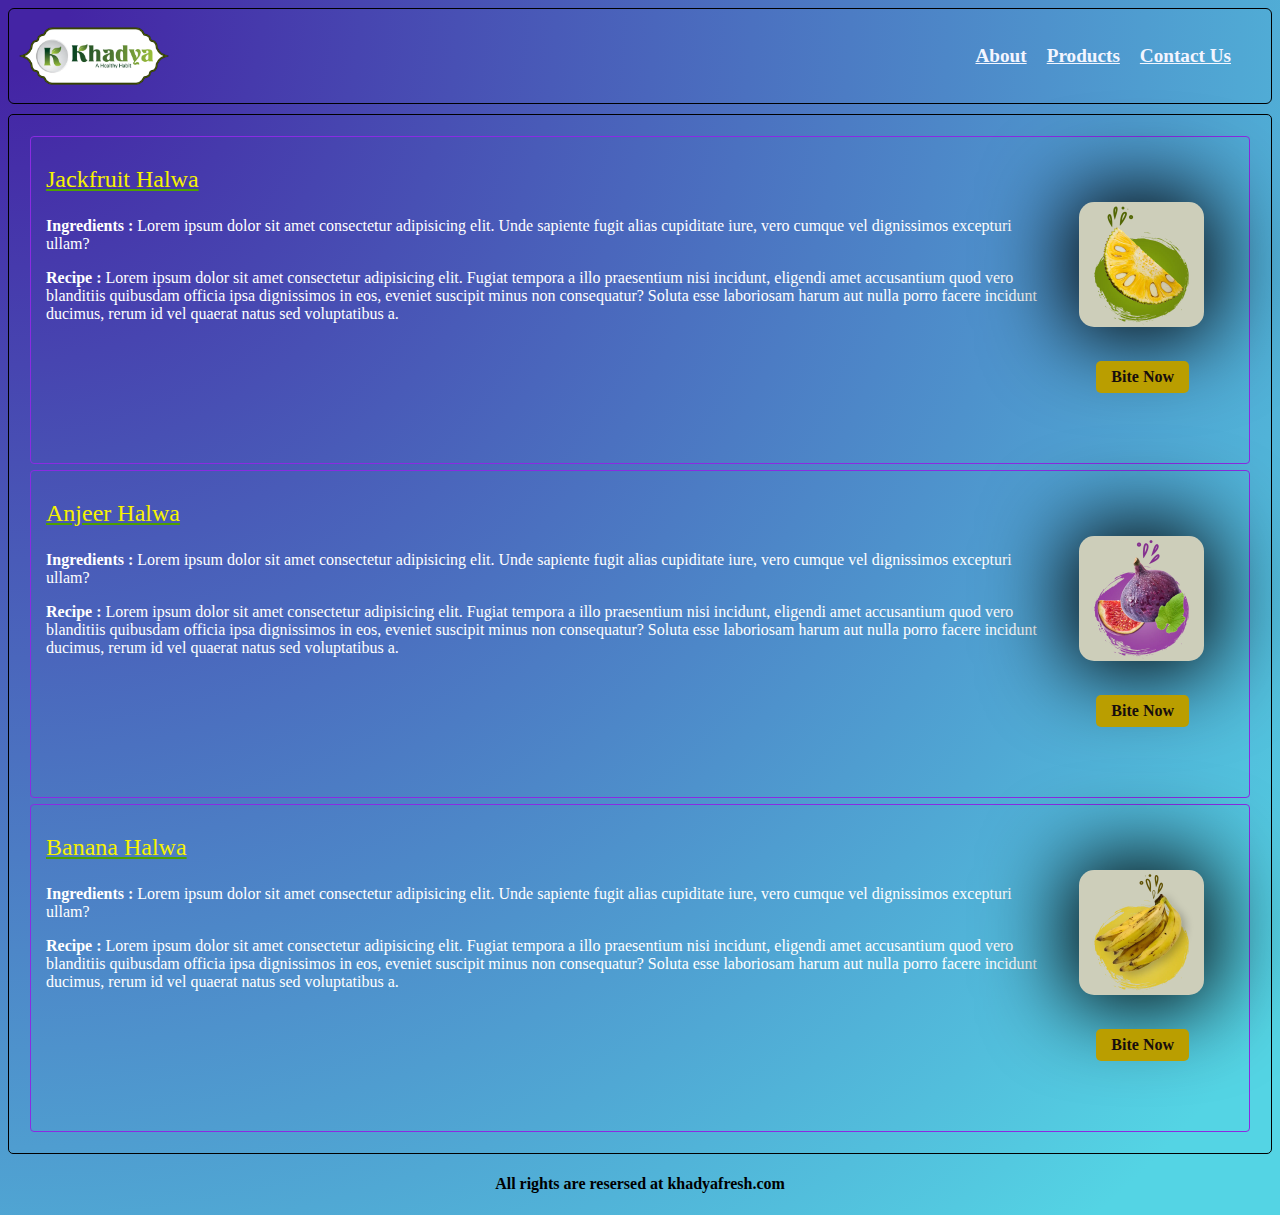
<file: index.html>
<!DOCTYPE html>
<html lang="en">
  <head>
    <meta charset="UTF-8" />
    <meta name="viewport" content="width=device-width, initial-scale=1.0" />
    <title>Recipe Project</title>

    <link rel="shortcut icon" href="logo.webp" type="image/x-icon">

    <style>
      body {
        /* background-color: rgba(127, 115, 118, 0.932); */
        background-image: radial-gradient(
          circle farthest-corner at 0.2% 0.5%,
          rgba(68, 36, 164, 1) 3.7%,
          rgba(84, 212, 228, 1) 92.7%
        );
      }


      .company{
        display: flex;
        justify-content: start;
        align-items: center;
        width: 45%;
      }

      .company .logo{
        width:150px;
      }

      header {
        border: 1px solid black;
        padding: 10px;
        display: flex;
        justify-content: space-between;
        border-radius: 6px;
      }

      #navlist {
        list-style-type: none;
        display: flex;
        margin-right: 20px;

      }

      #navlist li {
        margin: 10px;
        font-size: 1.2rem;
        font-weight: bold;
      }
      ul li a {
        color: rgb(243, 245, 255);
      }

      ul li a:hover{
        color: rgb(0, 0, 0);
        transition: 0.5s ease 0s;
      }

      .img {
        width: 125px;
        box-shadow: 0px 0px 86px 10px black;
        border-radius: 15px;
        margin: 15px;;
        background-color: rgb(205, 206, 186);
      }

      .container {
        border: solid 1px black;
        margin: 10px 0px;
        border-radius: 5px;
        padding: 15px;
      }

      .content h3{
        color: rgb(246, 242, 0);
        font-size: 1.5rem;
        font-weight:200;
        text-decoration: underline rgb(78, 160, 0);
      }

      .prod {
        display: flex;
        border: 1px solid blueviolet;
        margin: 6px;
        padding: 5px;
        border-radius: 4px;
        justify-content: space-around;
      }


      .image {
        position:relative;
        top: -55px;
        margin: 25px;
        float: right;
        transition: 0.5s ease 0s;
      }

      .content {
        padding-left: 10px;
        color: white;
        transition: 0.5s ease 0s;

      }

      footer {
        text-align: center;
      }

      .overlay{
        width: 82%;
        height: 80%;
        position:absolute;
        top: -11px;
        left: -11px;
        margin: 25px;
        background-color: rgba(36,34,34,0.713);
        border-radius: 15px;
        display: flex;
        justify-content: center;
        align-items: center;
        opacity: 0;
        transition: 0.5s ease;
      }

      .image:hover{
        transform:  scale(1.18);
      }

      .image .overlay span{
        font-weight: bold;
        font-size: 1.2rem;
        color: rgb(249, 249, 249);
      }

      .image:hover .overlay{
        opacity:1;
      }

      @media (max-width:680px) {
        header{
          flex-direction: column;
        }
        #navlist{
          justify-content: center;
        }
        #navlist li a{
          font-size: 1.25rem;
        }
        .company{
          width: 100%;
          justify-content: center;
        }

        .image {
        position:relative;
        top: -55px;
        margin: 25px;
        float: right;
        transition: 0.5s ease 0s;
      }
        
      }

      @media (max-width:440px) {
        header{
          flex-direction: column;
        }
        #navlist{
          justify-content: center;
          flex-direction: column;
          align-items: center;
          padding:0 ;
          margin: 15px 0px;
        }
        #navlist li a{
          font-size: 1.25rem;
        }
        .company{
          width: 100%;
          justify-content: center;
        }
        .content{
          flex-direction: column;
          display: flex;
          align-items: center;
        }
        .content h3{
          text-align: center;
        }

        .img{
        position:static;
        align-self: stretch;
        }

        a.btn{
          position: static;
        }

        .image:hover{
        transform: translateY(50px) scale(1.5);
      }
      
      }


      /* @media (max-width:440px) {
        header{
          flex-direction: column;
        }
        #navlist{
          justify-content: center;
          flex-direction: column;
          align-items: center;
          padding:0 ;
          margin: 15px 0px;
        }
        #navlist li a{
          font-size: 1.25rem;
        }
        .company{
          width: 100%;
          justify-content: center;
        }
        .content{
          flex-direction: column;
          display: flex;
          align-items: center;
        }

        .content h3{
          text-align: center;
        }
        .image {
        position: static;
        }
        a.btn{
          position: static;
         }
        
      } */


      .btn{
 
              padding: 7px 15px;
              background-color: rgb(186, 158, 0);
              text-decoration: none;
              border-radius: 5px;
              color: rgb(23, 13, 13);
              font-weight: bold;
              float: right;
              clear: right;
              position: relative;
              top: -65px;
              left: -55px;
              transition: 0.5s ease 0s;
      }


    </style>
  </head>
  <body>
    <header >
      <div class="company">
        <img  class="logo" src="khadya.webp" alt="">
      </div>

      <nav>
        <ul id="navlist">
          <li><a href="#about">About</a></li>
          <li><a href="#portfolio">Products</a></li>
          <li><a href="#service">Contact Us</a></li>
        </ul>
      </nav>
    </header>

    <main>
      <div class="container">
        <div class="prod">
          <div class="content">
            <h3>Jackfruit Halwa</h3>
            <div class="image">
              
              <img class="img" src="jackfruit.webp" alt="" />
              <div class="overlay">
                <span>
                  Order Now
                </span> </div>
            </div>
            <a href="#" class="btn"> Bite Now</a>
            <p>
              <b>Ingredients : </b> Lorem ipsum dolor sit amet consectetur
              adipisicing elit. Unde sapiente fugit alias cupiditate iure, vero
              cumque vel dignissimos excepturi ullam?
            </p>
            <p>
              <b>Recipe :</b> Lorem ipsum dolor sit amet consectetur adipisicing
              elit. Fugiat tempora a illo praesentium nisi incidunt, eligendi
              amet accusantium quod vero blanditiis quibusdam officia ipsa
              dignissimos in eos, eveniet suscipit minus non consequatur? Soluta
              esse laboriosam harum aut nulla porro facere incidunt ducimus,
              rerum id vel quaerat natus sed voluptatibus a.
            </p>
          </div>
          
        </div>

        <div class="prod">
          <div class="content">
            <h3>Anjeer Halwa</h3>
            <div class="image">
              <img class="img" src="anjeer.webp" alt="" />
              <div class="overlay">
                <span>
                  Order Now
                </span> </div>
            </div>
            <a href="#" class="btn"> Bite Now</a>

            <p>
              <b>Ingredients : </b> Lorem ipsum dolor sit amet consectetur
              adipisicing elit. Unde sapiente fugit alias cupiditate iure, vero
              cumque vel dignissimos excepturi ullam?
            </p>
            <p>
              <b>Recipe :</b> Lorem ipsum dolor sit amet consectetur adipisicing
              elit. Fugiat tempora a illo praesentium nisi incidunt, eligendi
              amet accusantium quod vero blanditiis quibusdam officia ipsa
              dignissimos in eos, eveniet suscipit minus non consequatur? Soluta
              esse laboriosam harum aut nulla porro facere incidunt ducimus,
              rerum id vel quaerat natus sed voluptatibus a.
            </p>
          </div>
          
        </div>

        <div class="prod">
          <div class="content">
            <h3>Banana Halwa</h3>
            <div class="image">
              <img  class="img" src="banana.webp" alt="" />
              <div class="overlay">
                <span>
                  Order Now
                </span> </div>
            </div>
            <a href="#" class="btn"> Bite Now</a>

            <p>
              <b>Ingredients : </b> Lorem ipsum dolor sit amet consectetur
              adipisicing elit. Unde sapiente fugit alias cupiditate iure, vero
              cumque vel dignissimos excepturi ullam?
            </p>
            <p>
              <b>Recipe :</b> Lorem ipsum dolor sit amet consectetur adipisicing
              elit. Fugiat tempora a illo praesentium nisi incidunt, eligendi
              amet accusantium quod vero blanditiis quibusdam officia ipsa
              dignissimos in eos, eveniet suscipit minus non consequatur? Soluta
              esse laboriosam harum aut nulla porro facere incidunt ducimus,
              rerum id vel quaerat natus sed voluptatibus a.
            </p>
          </div>
          
        </div>
      </div>
    </main>

    <footer>
      <h4>All rights are resersed at khadyafresh.com</h4>
    </footer>
  </body>
</html>
</file>
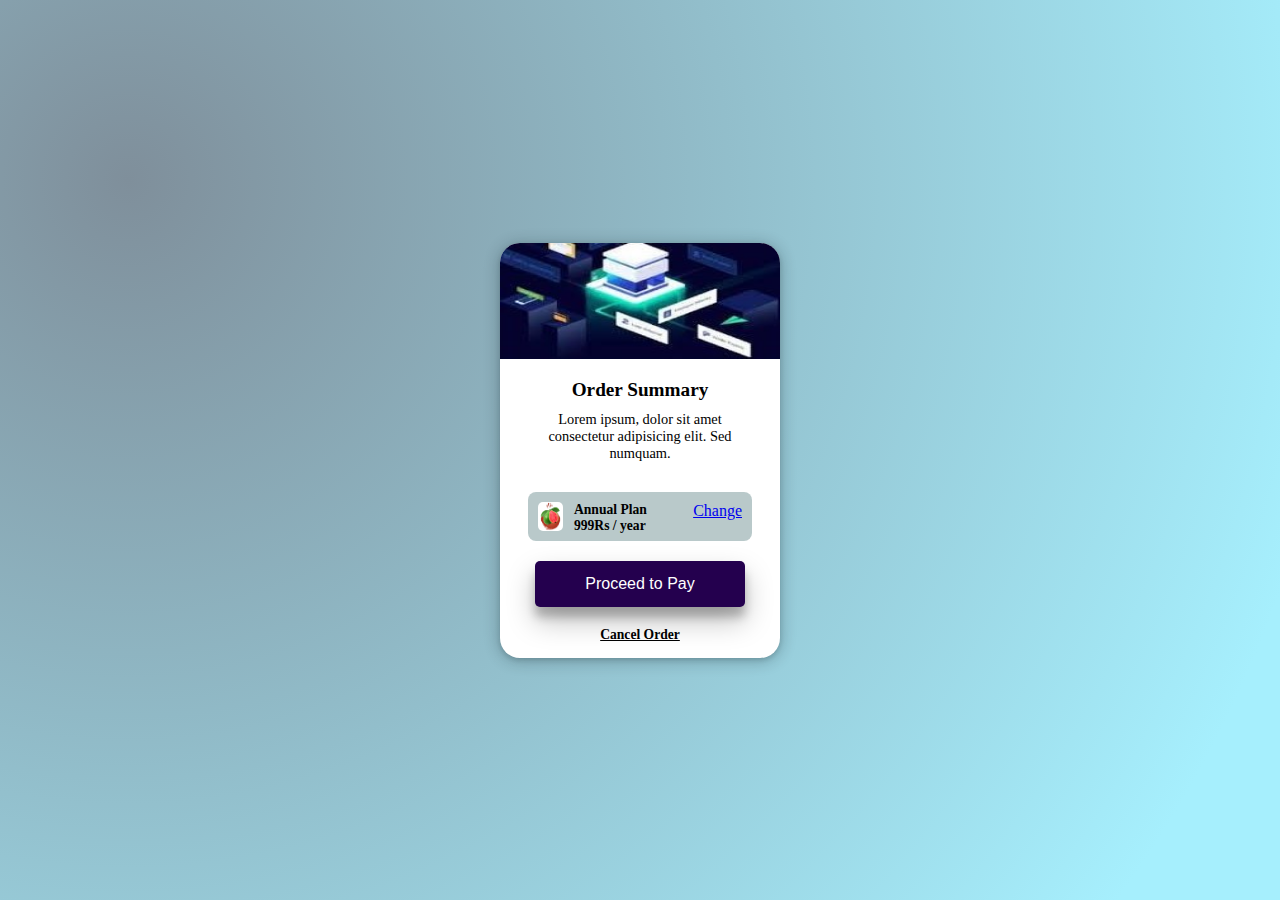
<file: card/index.html>
<!DOCTYPE html>
<html lang="en">
  <head>
    <meta charset="UTF-8" />
    <meta name="viewport" content="width=device-width, initial-scale=1.0" />
    <title>Order Card</title>

    <style>

      *{
        margin: 0;
        padding: 0;
        box-sizing: border-box;
      }
      .container {
        width: 100vw;
        height: 100vh;
        background-image: radial-gradient(
          circle farthest-corner at 10% 20%,
          rgb(127, 143, 155) 0%,
          rgba(166, 239, 253, 1) 90.1%
        );

        display: flex;
        justify-content: center;
        align-items: center;
      }

      .card {
        width: 280px;
        background-color: white;
        height: 415px;
        display: flex;
        flex-direction: column;
        border-radius: 20px;
        /* justify-content:center; */
        align-items: center;
        gap: 20px;
        overflow: hidden;
        box-shadow: rgba(14, 30, 37, 0.12) 0px 2px 4px 0px, rgba(14, 30, 37, 0.32) 0px 2px 16px 0px;
      }

      .card img {
        height: 28%;
        width: 100%;
      }

      .text{
        width: 80%;
        display: flex;
        justify-content: center;
        flex-direction: column;
        align-items: center;
      }

      .text h2{
        font-size: 1.2rem;
      }

      .text p{
        padding: 10px;
        font-size: 0.9rem;
        text-align: center;

      }

      .charge{
        width: 80%;
        height: 12%;
        border-radius: 8px;

        display: flex;
        box-sizing: border-box;
        justify-content: center;

        padding: 10px;
        gap: 15px;
        background-color: rgba(114, 145, 147, 0.493);
      }

      .charge h3{
        font-size: 0.85rem;
      }

      .charge img{
        width: 120%;
        height: 100%;
        background-color: white;
        border-radius: 5px;
      }

      button{
        width: 75%;
        border-radius: 5px;
        height: 11%;
        background-color: rgb(36, 0, 78);
        color: white;
        font-size: 1rem;
        /* box-shadow: rgba(14, 30, 37, 0.12) 0px 2px 4px 0px, rgba(14, 30, 37, 0.32) 0px 2px 16px 0px; */
        box-shadow: rgba(0, 0, 0, 0.25) 0px 14px 28px, rgba(0, 0, 0, 0.22) 0px 10px 10px;
        border: none;
      }


      #cancel{
        color: black;
        font-weight: bold;
        font-size: 0.85rem;
      }

    </style>
  </head>
  <body>
    <div class="container">
      <div class="card">
        <img src="images.jpeg" alt="" />

        <div class="text">
          <h2>Order Summary</h2>
          <p>
            Lorem ipsum, dolor sit amet consectetur adipisicing elit. Sed
            numquam.
          </p>
        </div>

        <div class="charge">
          <div class="logo">
            <img src="logo.webp" alt="" />
          </div>
          <h3>Annual Plan 999Rs / year</h3>
          <a href="#">Change</a>
        </div>

        <button>Proceed to Pay</button>

        <a  id="cancel" href="#">Cancel Order</a>
      </div>
    </div>
  </body>
</html>
</file>
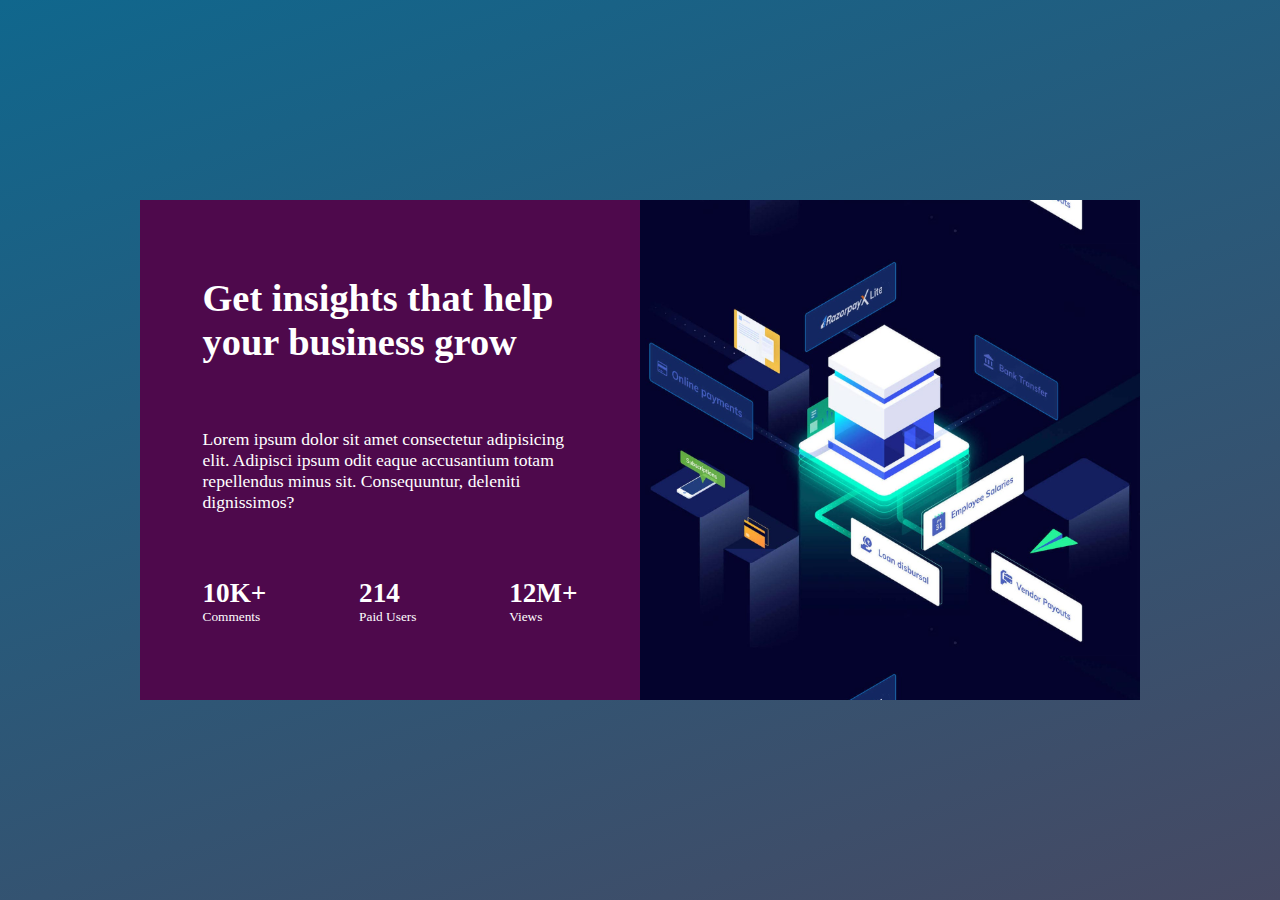
<file: card2/index.html>
<!DOCTYPE html>
<html lang="en">
  <head>
    <meta charset="UTF-8" />
    <meta name="viewport" content="width=device-width, initial-scale=1.0" />
    <title>Document</title>
    <style>
      * {
        margin: 0;
        padding: 0;
        box-sizing: border-box;
      }

      .container {
        width: 100vw;
        height: 100vh;
        background-color: #cdd6da;
        background-image: linear-gradient(160deg, #10678d 0%, #464963 100%);
        display: flex;
        justify-content: center;
        align-items: center;
      }

      .card {
        width: 1000px;
        height: 500px;
        background-color: #4e094c;
        display: flex;
        position: relative;
        overflow: hidden;
      }

      .card:hover::before {
        left: 0%;
        /*  Move the overlay to the right edge of the card */
      }

      .card::before {
        content: "";
        position: absolute;
        top: 0;
        left: -100%;
        width: 100%;
        height: 100%;
        background-color: rgba(
          0,
          0,
          0,
          0.5
        ); /* Adjust the overlay color and opacity */
        transition: left 5s ease; /* Add transition for smooth animation */
      }

      .textBox {
        width: 50%;
        height: 100%;
        display: flex;
        flex-direction: column;
        gap: 25px;
        color: white;
      }

      .imgBox {
        width: 50%;
        height: 100%;
        background-color: white;
        background-image: url("icon.jpg");
        background-size: contain; /* Adjust as needed */
        background-position: center; /* Adjust as needed */
      }

      #contentBox {
        width: 75%;
        margin: auto;
        display: flex;
        flex-direction: column;
        gap: 65px;
      }

      h1 {
        font-size: 2.4rem;
      }

      #descBox p {
        font-size: 1.1rem;
      }

      #statsBox {
        display: flex;
        flex-direction: row;
        justify-content: space-between;
      }
      #number {
        font-size: 1.7rem;
        font-weight: bold;
      }

      #unit {
        font-size: smaller;
      }
    </style>
  </head>
  <body>
    <div class="container">
      <div class="card">
        <div class="textBox">
          <div id="contentBox">
            <h1 id="textHeading">Get insights that help your business grow</h1>

            <div id="descBox">
              <p>
                Lorem ipsum dolor sit amet consectetur adipisicing elit.
                Adipisci ipsum odit eaque accusantium totam repellendus minus
                sit. Consequuntur, deleniti dignissimos?
              </p>
            </div>

            <div id="statsBox">
              <div>
                <div id="number">10K+</div>
                <div id="unit">Comments</div>
              </div>

              <div>
                <div id="number">214</div>
                <div id="unit">Paid Users</div>
              </div>

              <div>
                <div id="number">12M+</div>
                <div id="unit">Views</div>
              </div>
            </div>
          </div>
        </div>

        <div class="imgBox"></div>
      </div>
    </div>
  </body>
</html>
</file>
